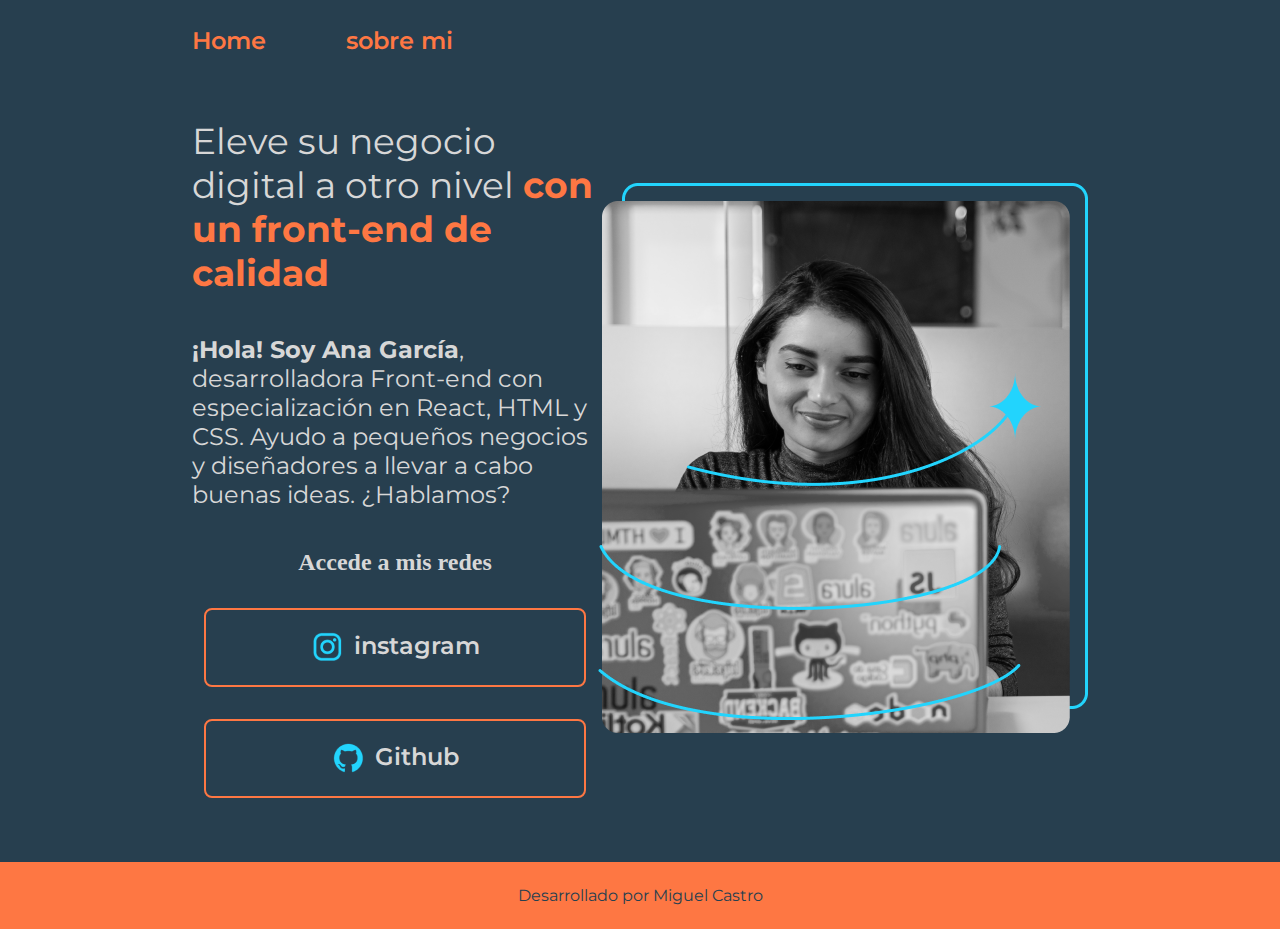
<file: index.html>
<!DOCTYPE html>
<html lang="es-mx">
<head>
    <meta charset="UTF-8">
    <meta name="viewport" content="width=device-width, initial-scale=1.0">
    <title>Portafolio</title>
    <link rel ="stylesheet" href="./styles/style.css">

</head>

<body>

    <header class="header">
        <nav class="header_menu">
            <a class="header_menu_link" href="index.html">Home</a>
            <a class="header_menu_link" href="about.html">sobre mi</a>
        </nav> 
    </header>

    <main class="presentacion">

        <section class="presentacion__contenido">

            <h1 class="presentacion__contenido__titulo">
                Eleve su negocio digital a otro nivel 
                <strong class="titulo-destaque">con un front-end de calidad</strong>
            </h1>

            <p class="presentacion__contenido__parrafo">
                <strong>¡Hola! Soy Ana García</strong>, desarrolladora Front-end con 
                especialización en React, HTML y CSS. Ayudo a pequeños negocios y 
                diseñadores a llevar a cabo buenas ideas. ¿Hablamos?
            </p>

            <div class="presentacion__contenido__enlaces">
                <h2 class="presentacion_enlaces_subtitulo">Accede a mis redes</h2>
                
                <a class="presentacion__contenido__enlaces__link" href = "https://www.instagram.com/">
                    <img src="./Archivos/instagram.png">instagram
                </a>
                
                <a class="presentacion__contenido__enlaces__link" href = "https://github.com/">
                    <img src="./Archivos/github.png">Github
                </a>

            </div>

        </section>

        <img src = "./Archivos/Imagen_1.png" alt="imagen de ana garcia">

    </main>

    <foother>
        <p class="foother">Desarrollado por Miguel Castro</p>
    </foother>
    
</body>
</html>
</file>
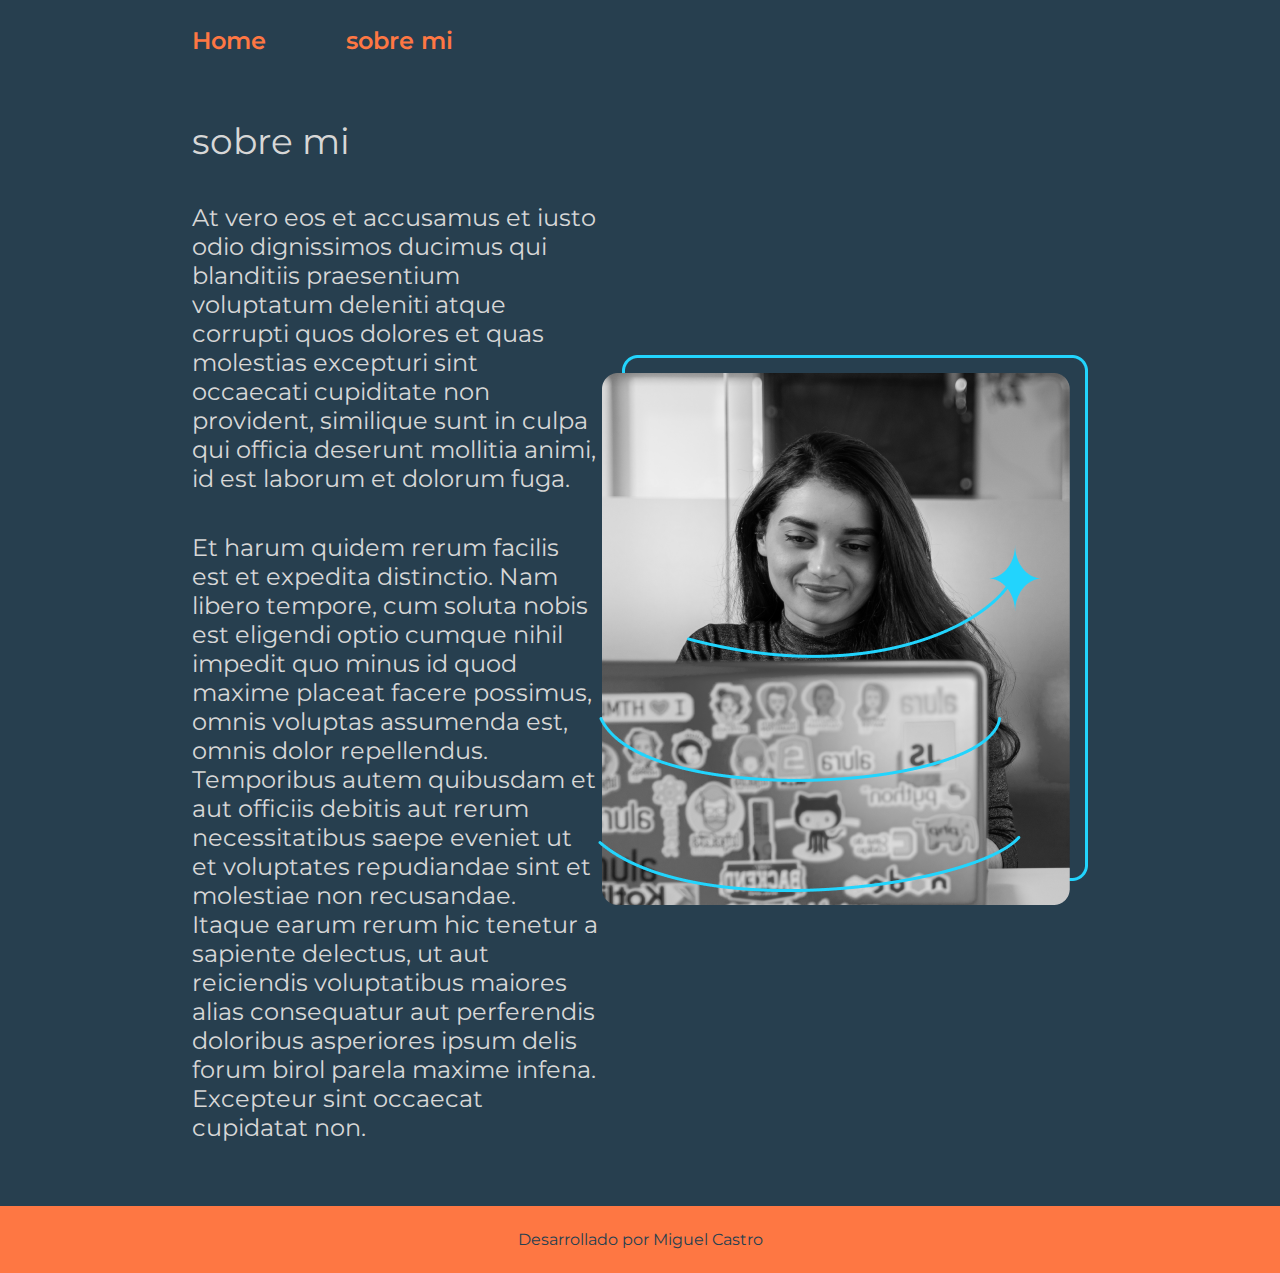
<file: about.html>
<!DOCTYPE html>
<html lang="es-mx">

<head>
    <meta charset="UTF-8">
    <meta name="viewport" content="width=device-width, initial-scale=1.0">
    <title>sobre mi</title>
    <link rel="stylesheet" href="./styles/style.css">
</head>

<body>
    <header class="header">
        <nav class="header_menu">
            <a class="header_menu_link" href="index.html">Home</a>
            <a class="header_menu_link" href="about.html">sobre mi</a>
        </nav> 
    </header>

    <main class="presentacion">
        <section class="presentacion__contenido">
            <h1 class="presentacion__contenido__titulo">
                sobre mi
            </h1 >

            <p class="presentacion__contenido__parrafo">
               At vero eos et accusamus et iusto odio dignissimos ducimus qui blanditiis praesentium 
               voluptatum deleniti atque corrupti quos dolores et quas molestias excepturi sint occaecati 
               cupiditate non provident, similique sunt in culpa qui officia deserunt mollitia animi, 
               id est laborum et dolorum fuga.
            </p>

            <p class="presentacion__contenido__parrafo">
                Et harum quidem rerum facilis est et expedita distinctio. Nam libero tempore, 
                cum soluta nobis est eligendi optio cumque nihil impedit quo minus id quod maxime 
                placeat facere possimus, omnis voluptas assumenda est, omnis dolor repellendus. 
                Temporibus autem quibusdam et aut officiis debitis aut rerum necessitatibus saepe 
                eveniet ut et voluptates repudiandae sint et molestiae non recusandae. 
                Itaque earum rerum hic tenetur a sapiente delectus, ut aut reiciendis 
                voluptatibus maiores alias consequatur aut perferendis doloribus asperiores 
                ipsum delis forum birol parela maxime infena. Excepteur sint occaecat cupidatat non.
            </p>
        </section>

        <img src = "./Archivos/Imagen_1.png" alt="imagen de ana garcia">
                
    </main>



    <foother>
        <p class="foother">Desarrollado por Miguel Castro</p>
    </foother>
    
</body>
</html>
</file>
<file: styles/style.css>
@import url('https://fonts.googleapis.com/css2?family=Krona+One&family=Montserrat:ital,wght@0,100..900;1,100..900&display=swap');

:root {
    --color-primario: #273F4F;
    --color-secundario: #D7D7D7;
    --color-terciario: #FE7743;
    --color-hover: #447D9B;
    --fuente-principal: "Montserrat", sans-serif;
    --fuente-secundaria: "Krona One", sans-serif;
}

*{
    margin: 0;
    padding: 0;   
}

body{
    background-color: var(--color-primario);;
    color: var(--color-secundario);;
    height: 100vh;
    box-sizing: border-box;

}

.header {
    padding: 2% 0% 0% 15%;
    font-family: var(--fuente-principal);
    font-size: 16px;
    color: var(--color-primario);;
}

.header_menu {
    display: flex;
    gap: 80px;
}

.header_menu_link {
    text-decoration: none;
    color: var(--color-terciario);;
    font-weight: 600;
    font-family: var(--fuente-principal);
    font-size: 24px;
}
.titulo-destaque {
    color: var(--color-terciario);;
}
.presentacion {
    display: flex;
    align-items: center;
    margin: 5% 15%;
    justify-content: space-between;
}
.presentacion__contenido {
    width: 610px;
    display: flex;
    flex-direction: column;
    gap: 40px;
}
.presentacion__contenido__titulo {
    font-size: 36px;
    font-family: var(--fuente-principal);
    font-weight: 400;
    font-style: normal;
}

.presentacion__contenido__parrafo {
    font-size: 24px;
    font-family: var(--fuente-principal);
}
.presentacion__contenido__enlaces {
    display: flex;
    justify-content: space-between;
    flex-direction: column;
    align-items: center;
    gap: 32px;
}
.presentacion__enlaces {
    font-family: var(--fuente-secundaria);
    font-size: 24px;
    font-weight: 400;

}
.presentacion__contenido__enlaces__link {
    display: flex;
    justify-content: center;
    width: 378px;
    text-align: center;
    padding: 21.5px 0;
    border-radius: 8px;
    font-family: var(--fuente-principal);
    font-size: 24px;
    font-weight: 600;
    text-decoration: none;
    color: var(--color-secundario);;
    border: 2px solid var(--color-terciario);;
    gap: 10px;
}
.presentacion__contenido__enlaces__link:hover {
    background-color: var(--color-hover);;
}
.foother {
    text-align: center;
    padding: 24px;
    font-family: var(--fuente-principal);
    font-size: 16px;
    color: var(--color-primario);;
    background-color: var(--color-terciario);;
}
</file>
